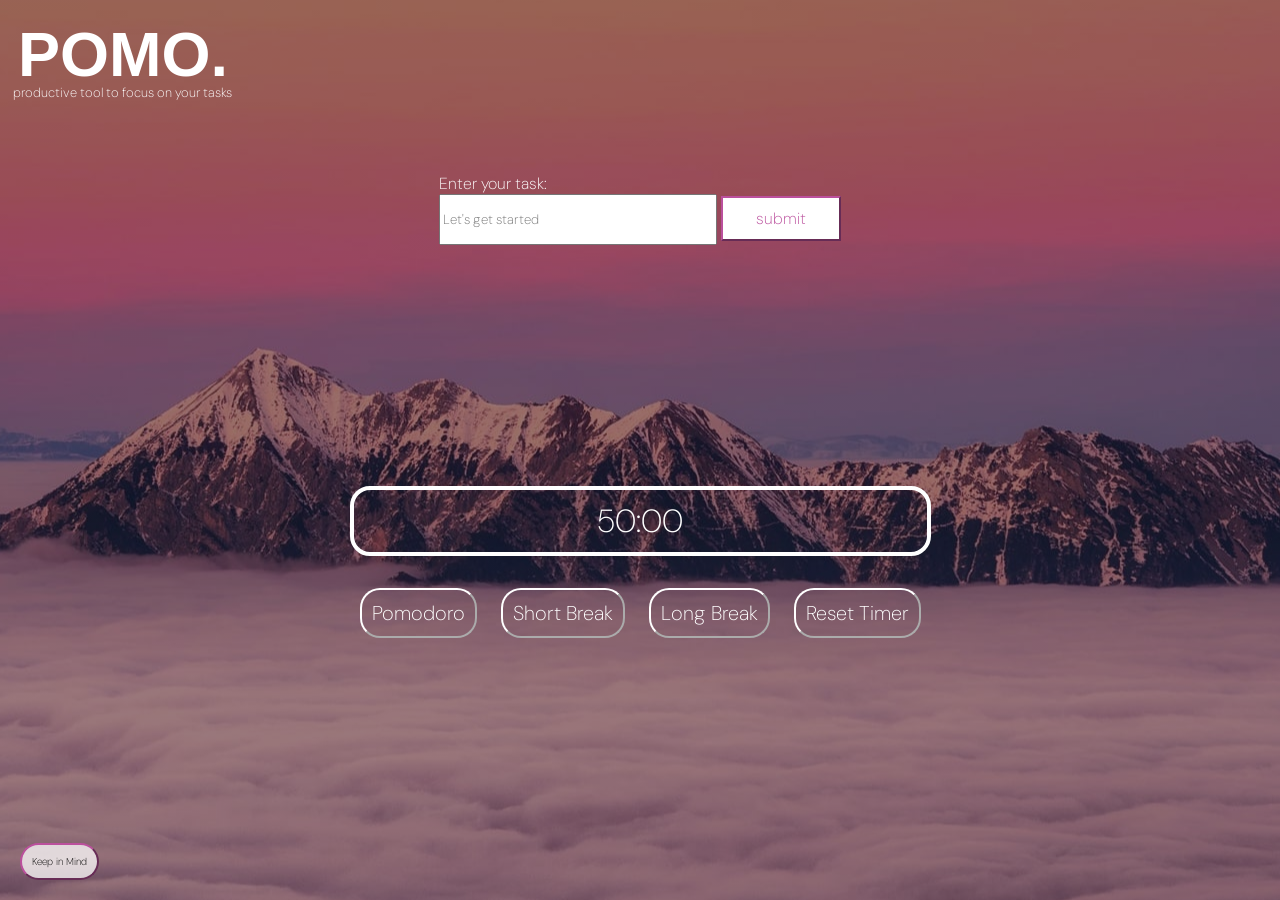
<file: index.html>
<!DOCTYPE html>
<html lang="en">
    <head>
        <meta charset="UTF-8">
        <title>Main Dashboard</title>
         <link rel="stylesheet" href="style.css">
    </head>
    <body>
      
        <button class = "webHeader">POMO.</button>
     <div class = "explanation">
        <h1>productive tool to focus on your tasks</h1>
    </div>
        <div id = "pomodoro">
            <button id = "openBth">Keep in Mind</button>
            <div id = "modal" class = "modalOverlay">
                <div class = "modalBox">
                    <h2 id = "modalText"> Click to start timer, double-click to stop, reset to start over. Add tasks as you go! Remember to stay hydrated and take breaks. Happy productivity! </h2>
                    <button id = "closeBtn" class = "modalClose">x</button>
                </div>
            </div>
            <div class = "form">
                <form>
                    <div class = "enterTask">
                   <label for="task">Enter your task: </label>
                    </div>
                    <input minlength = "4" maxlength="20" id = "task" name="task" placeholder="Let's get started">
                    <input id = "submit" type = "submit" value="submit">
                </form>

            </div>
<!-- task List-->
            <div class = "taskList">
            <ul  id = "taskList">


            </ul>





</div>
<!--task List End-->
<!--controls-->
            <div class = "controls">
                <div id = "group1"><h1 id = "timer">50:00</h1>
                <button onclick="setPomodoro()" ondblclick = "stopTimer()">Pomodoro</button>
                <button onclick="setShortBreak()" ondblclick = "stopTimer()">Short Break</button>
                <button onclick="setLongBreak()" ondblclick = "stopTimer()">Long Break</button>
                <button onclick = "resetTimer()" >Reset Timer</button>
             </div>
                
            </div>
            
                
            
        </div>
        <script src="script.js"></script>
    </body>
</html>
</file>
<file: style.css>
@import url('https://fonts.googleapis.com/css2?family=DM+Sans:ital,opsz,wght@0,9..40,100..1000;1,9..40,100..1000&display=swap');

 .webHeader{
    font-family: "Verdana", sans-serif;
    font-size: 7dvh;
    color: white;
    border: none;
    background-color: transparent;
    border-radius: 20px;
    padding: 10px;
    font-weight: bold;
    justify-content: flex-start;
}

.explanation h1{
    font-family: "DM Sans", sans-serif;
    font-size: small;
    font-optical-sizing: auto;
    font-weight: 200;
    font-style: normal;
    color: white;
    border: none;
    background-color: transparent;
    border-radius: 20px;
    padding-bottom: 10px;
    padding-right: 10px;
    padding-left: 5px;
   
}
.explanation{
    display: flex;
    justify-content:flex-start;
    margin-top: -25px;
    
}
body{
   
    background-image: linear-gradient(rgba(0,0,0,0.4), rgba(0,0,0,0.4)), url(bg.jpg);
    background-size: fill;
    background-position: center;
    background-attachment: fixed;
}
.controls button{
    border-radius: 20px;
    background-color: transparent;
    border-color: white;
    color: white;
    padding: 10px;
    font-size: 20px;
    margin: 10px;
    
}
.controls button:hover{
    background-color: rgb(187, 80, 157);
    border-color: white;
    cursor: pointer;
    
    
}
.controls{
    /*border: 4px solid white;*/
    display: flex;
    justify-content: center;
    min-height: 50dvh;
    align-items: center;
    

}


.group1{
   
    display: flex;
    flex-direction: column;
    align-items: center;
    min-height: 100dvh;
}

#timer{
    font-family: "DM Sans", sans-serif;
    font-optical-sizing: auto;
    font-weight: 200;
    font-style: bold;
    color: white;
    border: 4px solid white;
    background-color: transparent;
    border-radius: 20px;
    padding: 10px;
    text-align: center;
}

.modalOverlay{

  display: none;             
  justify-content: center;   
  align-items: center;      
  
  position: fixed;          
  top: 0;
  left: 0;
  width: 100vw;
  height: 100vh;
  height: 100dvh;            
  background-color: rgba(0, 0, 0, 0.6); 
  z-index: 2000;   
}
.modalOverlay.show{
  display: flex;

}

.modalBox{
   background: rgb(187, 80, 157);
  width: 90%;
  max-width: 400px;
  margin: 100px auto;
  padding: 20px;
  border-radius: 10px;
  position: relative;
}

.modalClose{
   position: absolute;
  right: 12px;
  top: 8px;
  font-size: 24px;
  border: none;
  background: none;
  cursor: pointer;
}

.modalClose:hover{
    color: white;
}

#openBth{
 border-radius: 30px;
 border-color: rgb(187, 80, 157);
 font-size: 10px;
 padding:10px;
 font-family: "DM Sans", sans-serif;
    font-optical-sizing: auto;
    font-weight: 200;
    font-style: normal;
 align-items: center;
 display: flex;
position: fixed;
left: 20px;       
 bottom: 20px;    
 background-color: rgba(255, 255, 255, 0.738);
}

.taskList{
    display: flex;
    justify-content: center;
   
    font-family: "DM Sans", sans-serif;
    font-optical-sizing: auto;
    font-weight: 200;
    font-style: normal;
    color: white;
  

}

.child{
font-family: "DM Sans", sans-serif;
  color: #333333;
  padding: 10px;
  margin-top: 8px;
  background-color: #f4f4f4;
  border-left: 4px solid rgb(187, 80, 157);
  list-style: none; /* Removes the default bullet point */
  border-radius: 4px;

}



#openBth:hover{
    background-color: rgb(187, 80, 157);
    border-color: white;
    color: white;
    cursor: pointer;
    
    
}

.controls button{
    font-family: "DM Sans", sans-serif;
    font-optical-sizing: auto;
    font-weight: 200;
    font-style: normal;
}

#modalText{
    font-family: "DM Sans", sans-serif;
    font-optical-sizing: auto;
    font-weight: 200;
    font-style: normal;
    font-size: large;
    text-align: center;
    color: white;
}


.form{
    display: flex;
    justify-content: center;
    align-items: center;
    min-height: 20vh;

}
.enterTask{
    color: white;    
    font-family: "DM Sans", sans-serif;
    font-optical-sizing: auto;
    font-weight: 200;
    font-style: normal;
}
form :placeholder-shown{
  
    font-family: "DM Sans", sans-serif;
    font-optical-sizing: auto;
    font-weight: 200;
    font-style: normal;
    
}
form input{
    width: 30dvh;
    height: 5dvh;

}

#submit{
  font-family: "DM Sans", sans-serif;
  font-optical-sizing: auto;
  font-weight: 200;
  font-style: normal;
  width: 120px;
  height: 45px;
  font-size: 16px;
  color: rgb(187, 80, 157);
  background-color: white;
  border-color: rgb(187, 80, 157);
}
</file>
